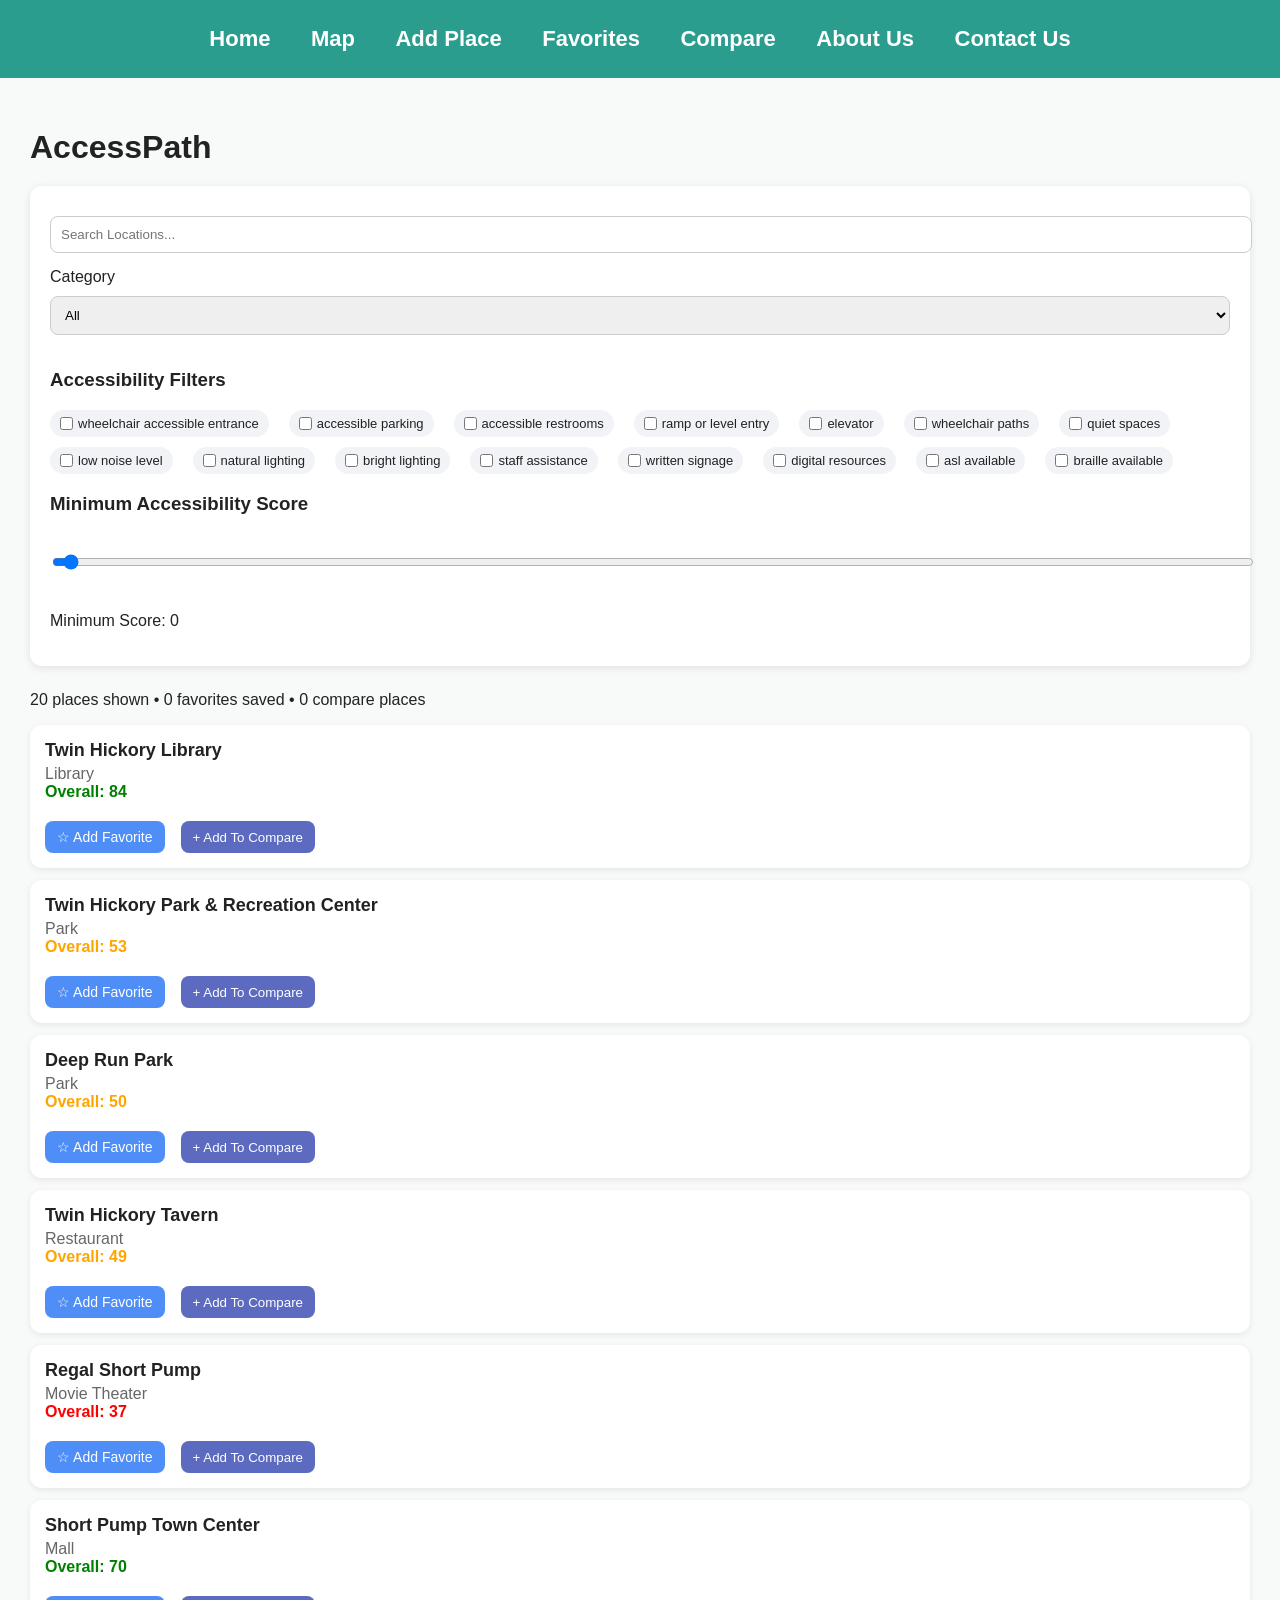
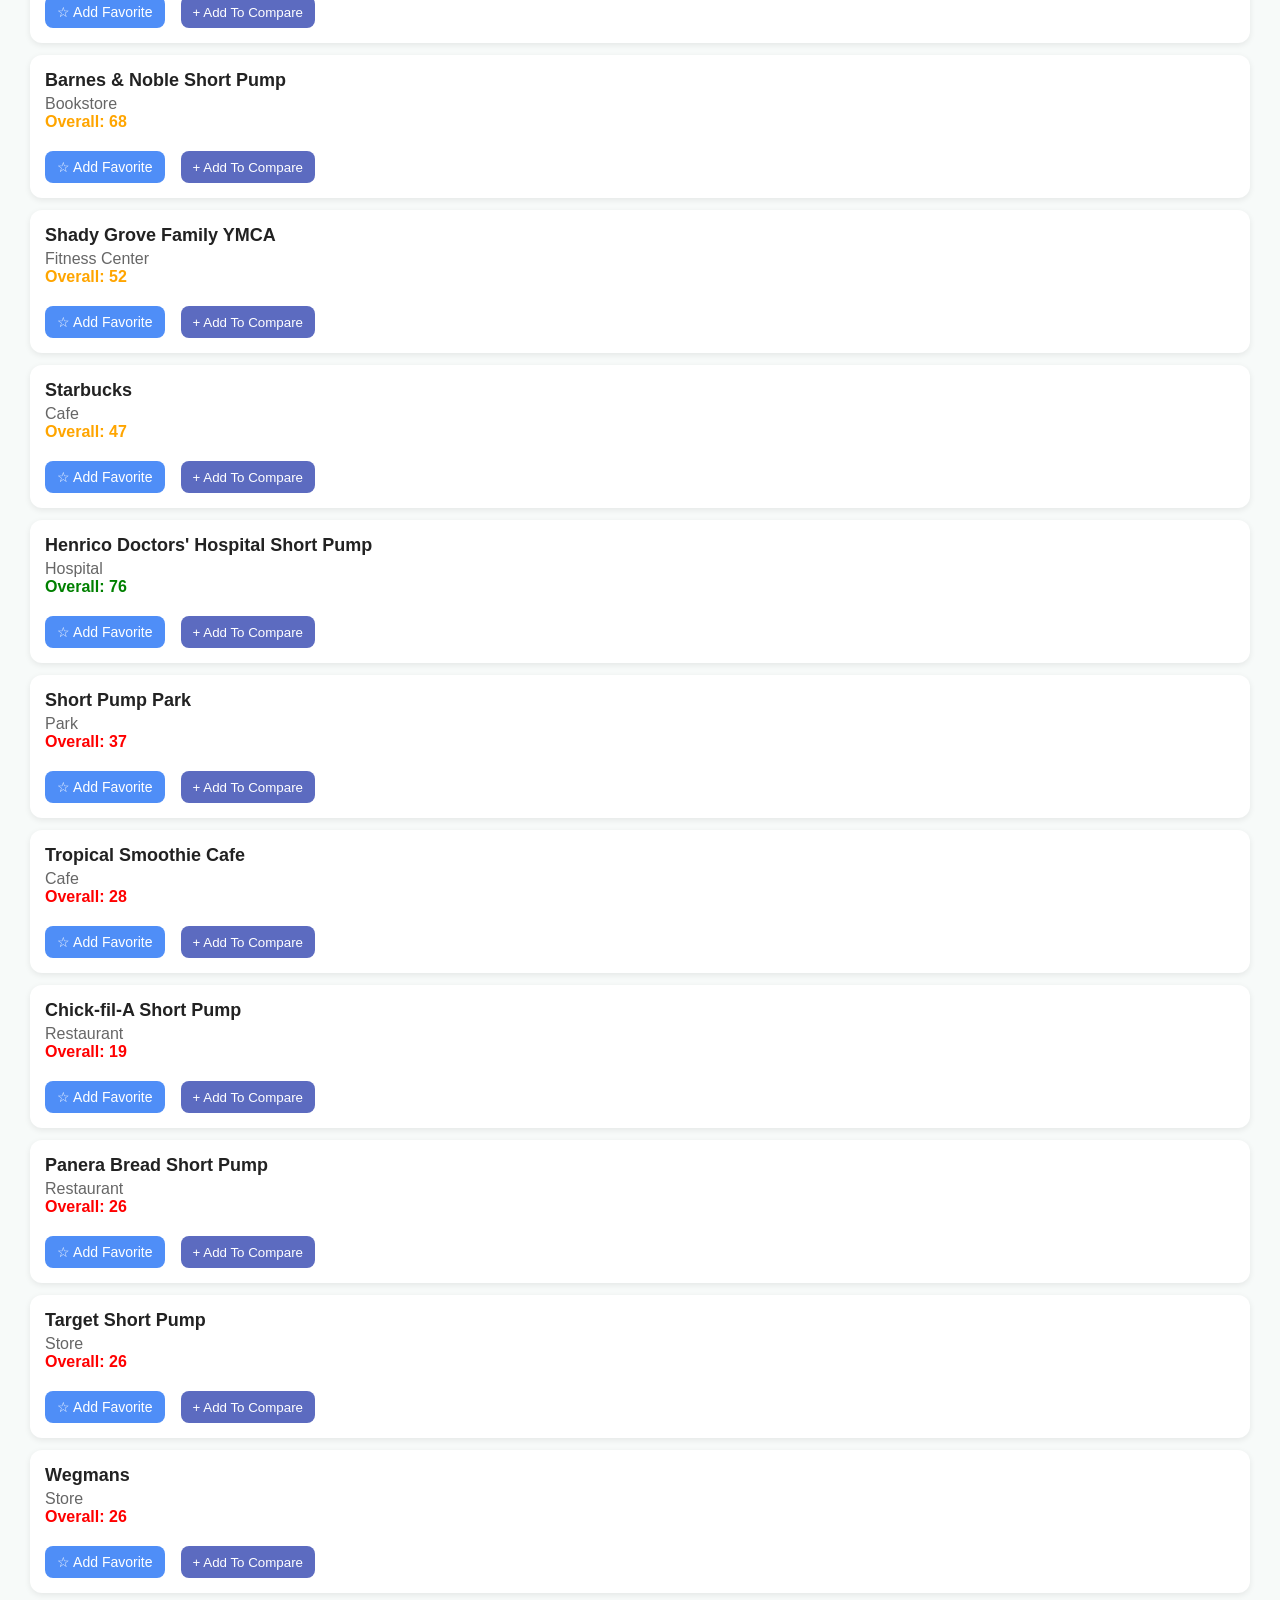
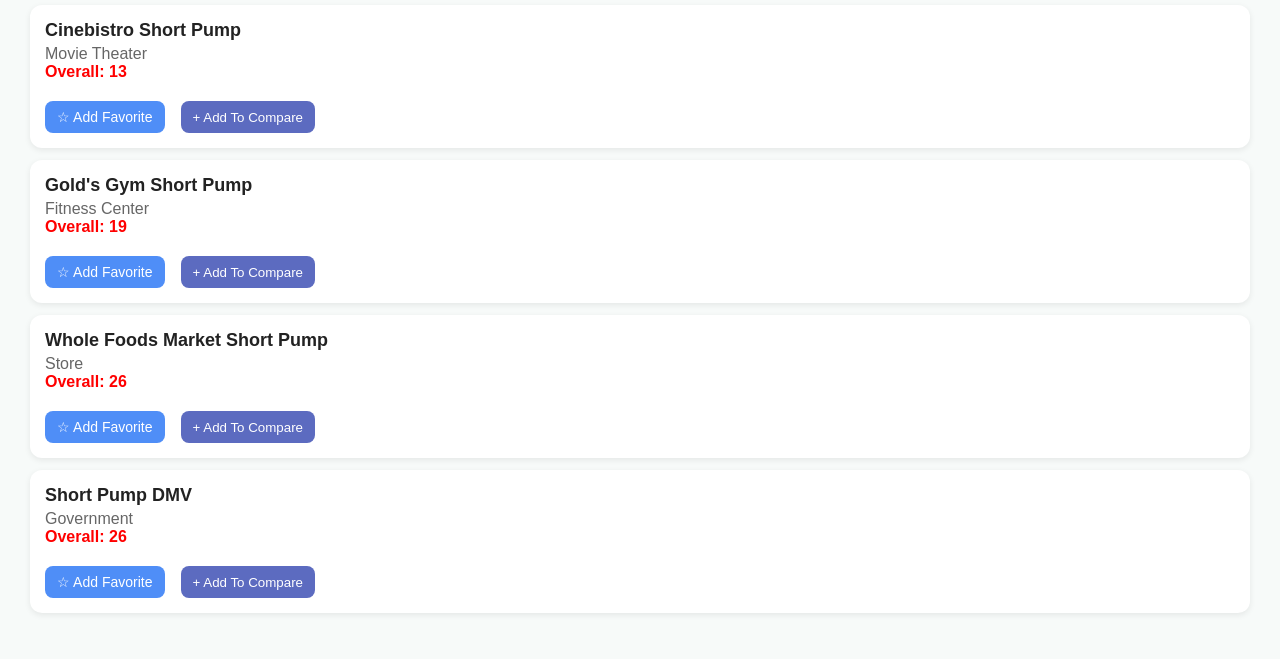
<file: index.html>
<!DOCTYPE html>
<html>
<head>
    <title>AccessPath</title>
    <link rel="stylesheet" href="style.css">
</head>
<body>

<nav>
    <a href="index.html">Home</a>
    <a href="map.html">map</a>
    <a href="add-place.html">Add Place</a>
    <a href="favorites.html">Favorites</a>
    <a href="compare.html">Compare</a>
    <a href="aboutus.html">About Us</a>
    <a href="contactme.html">Contact Us</a>
</nav>

<div class="container">

    <h1>AccessPath</h1>

    <div class="filters">

        <input type="text" id="searchInput" placeholder="Search Locations...">

        <label>Category</label>
        <select id="categoryDropdown">
            <option value="all">All</option>
        </select>

        <h3>Accessibility Filters</h3>
        <div id="typeFilters"></div>

        <h3>Minimum Accessibility Score</h3>

        <input id="minScore" type="range" min="0" max="100" value="0">

        <p>
            Minimum Score:
            <span id="scoreValue">0</span>
        </p>

    </div>

    <p id="resultsCount"></p>

    <ul id="locationList"></ul>

</div>

<script src="accessibility.js"></script>

</body>
</html>
</file>
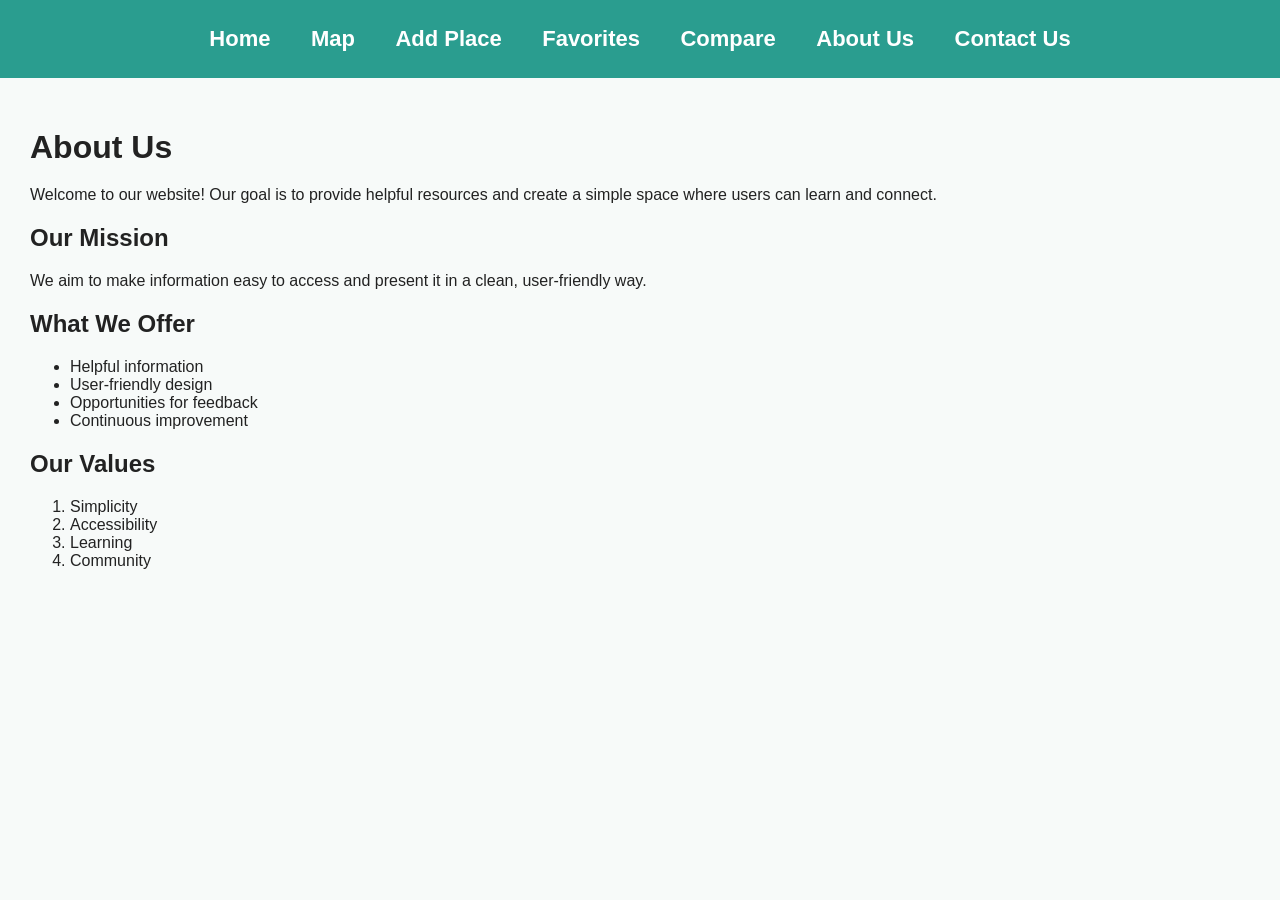
<file: aboutus.html>
<!DOCTYPE html>
<html>
<head>
    <title>About Us</title>
    <link href="style.css" rel="stylesheet">
</head>

<body>

    <nav>
        <a href="index.html">Home</a>
        <a href="map.html">map</a>
        <a href="add-place.html">Add Place</a>
        <a href="favorites.html">Favorites</a>
        <a href="compare.html">Compare</a>
        <a href="aboutus.html">About Us</a>
        <a href="contactme.html">Contact Us</a>
    </nav>

    <div class="container">
        <h1>About Us</h1>

        <p>
            Welcome to our website! Our goal is to provide helpful resources and create a simple space where users can learn and connect.
        </p>

        <h2>Our Mission</h2>
        <p>
            We aim to make information easy to access and present it in a clean, user-friendly way.
        </p>

        <h2>What We Offer</h2>
        <ul>
            <li>Helpful information</li>
            <li>User-friendly design</li>
            <li>Opportunities for feedback</li>
            <li>Continuous improvement</li>
        </ul>

        <h2>Our Values</h2>
        <ol>
            <li>Simplicity</li>
            <li>Accessibility</li>
            <li>Learning</li>
            <li>Community</li>
        </ol>

        <br>

    </div>
</body>
</html>
</file>
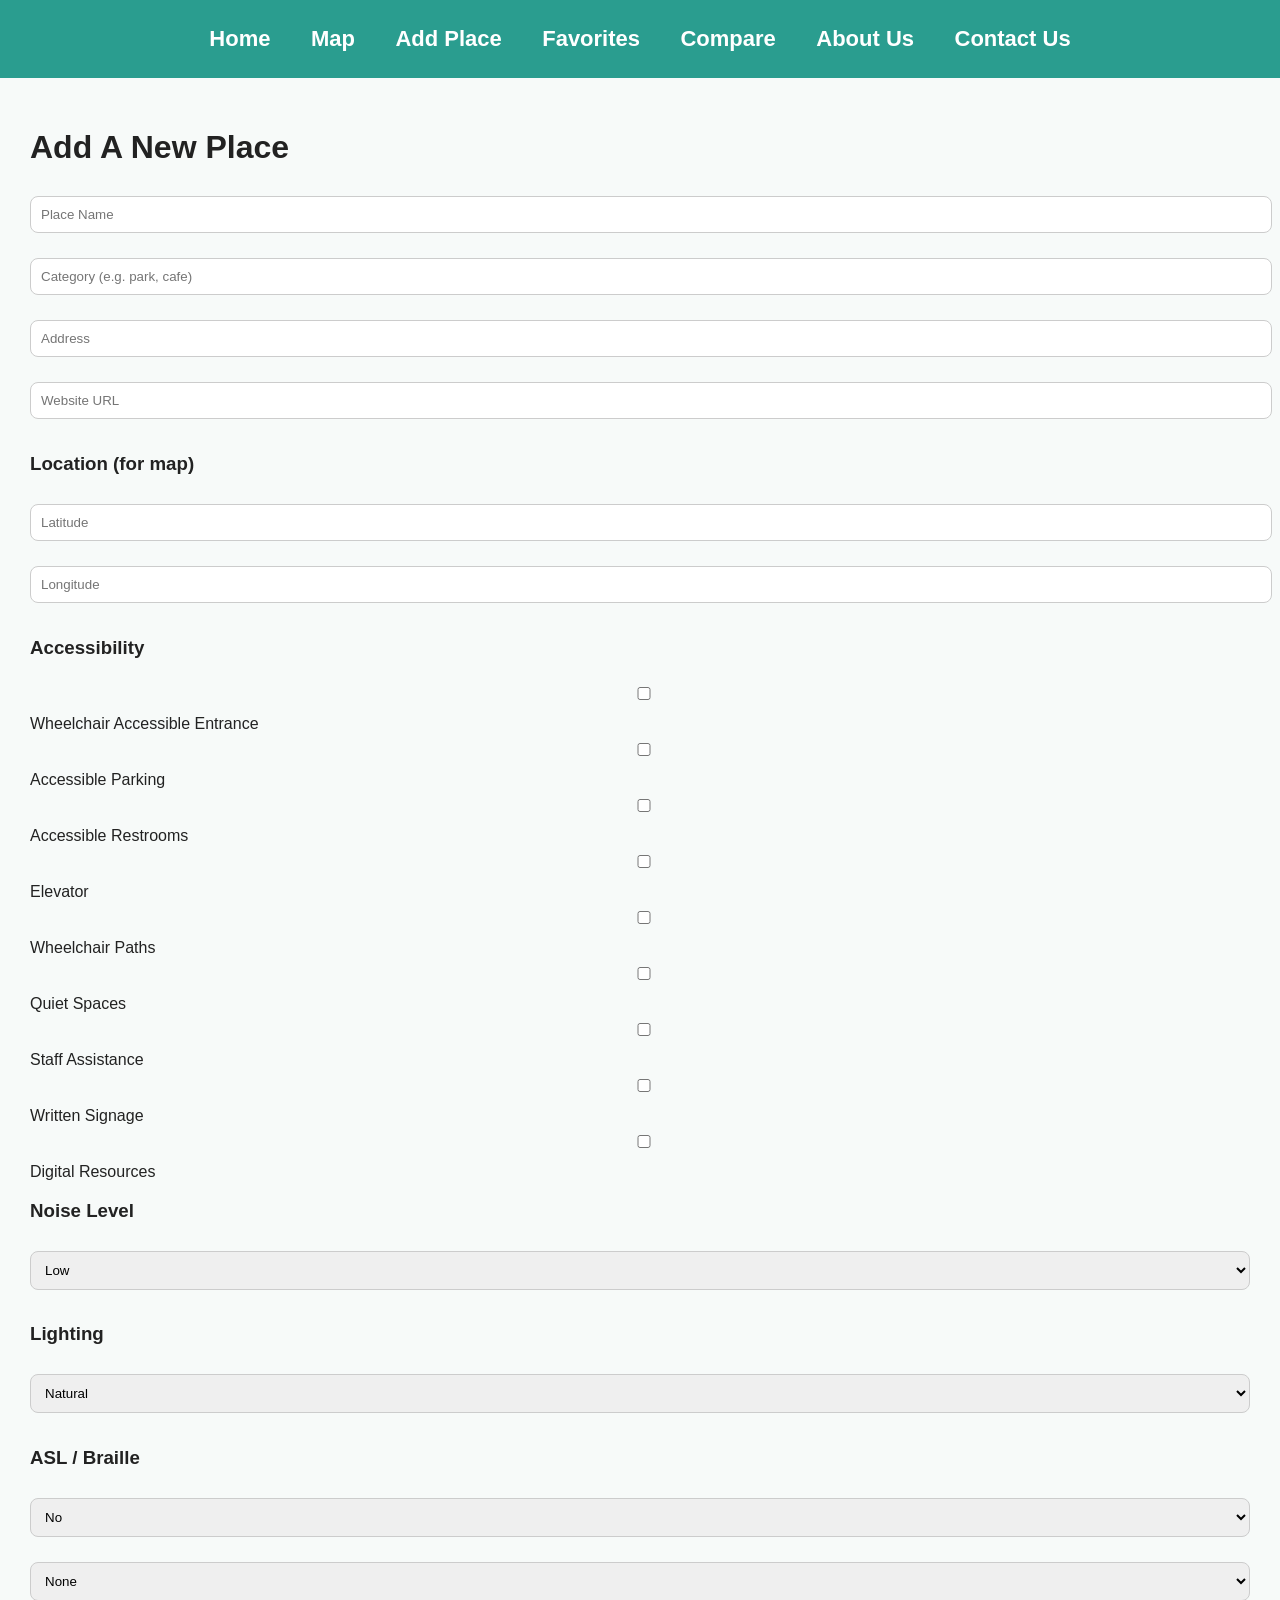
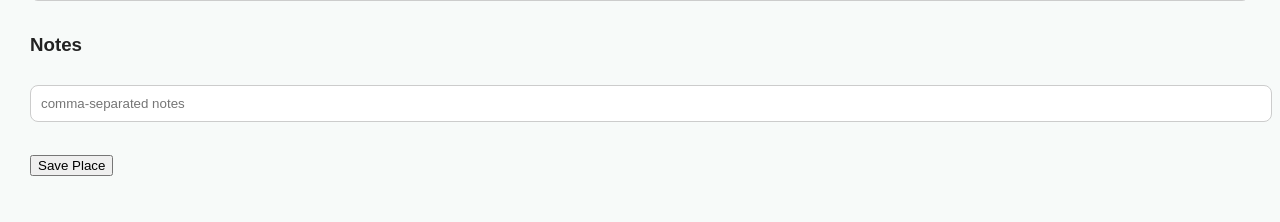
<file: add-place.html>
<!DOCTYPE html>
<html>
<head>
    <title>Add Place</title>
    <link rel="stylesheet" href="style.css">
</head>

<body>

<nav>
    <a href="index.html">Home</a>
    <a href="map.html">Map</a>
    <a href="add-place.html">Add Place</a>
    <a href="favorites.html">Favorites</a>
    <a href="compare.html">Compare</a>
    <a href="aboutus.html">About Us</a>
    <a href="contactme.html">Contact Us</a>
</nav>

<div class="container">

    <h1>Add A New Place</h1>

    <form id="addPlaceForm">

        <input id="name" placeholder="Place Name" required>

        <input id="type" placeholder="Category (e.g. park, cafe)" required>

        <input id="address" placeholder="Address" required>

        <input id="website" placeholder="Website URL">

        <h3>Location (for map)</h3>

        <input id="lat" placeholder="Latitude">
        <input id="lng" placeholder="Longitude">

        <h3>Accessibility</h3>

        <label><input type="checkbox" id="wheelchairEntrance"> Wheelchair Accessible Entrance</label><br>
        <label><input type="checkbox" id="accessibleParking"> Accessible Parking</label><br>
        <label><input type="checkbox" id="accessibleRestroom"> Accessible Restrooms</label><br>
        <label><input type="checkbox" id="elevatorAvailable"> Elevator</label><br>
        <label><input type="checkbox" id="wheelchairPaths"> Wheelchair Paths</label><br>

        <label><input type="checkbox" id="quietSpaces"> Quiet Spaces</label><br>
        <label><input type="checkbox" id="staffAssistance"> Staff Assistance</label><br>
        <label><input type="checkbox" id="writtenSignage"> Written Signage</label><br>
        <label><input type="checkbox" id="digitalResources"> Digital Resources</label><br>

        <h3>Noise Level</h3>
        <select id="noiseLevel">
            <option value="low">Low</option>
            <option value="medium">Medium</option>
            <option value="high">High</option>
        </select>

        <h3>Lighting</h3>
        <select id="lighting">
            <option value="natural">Natural</option>
            <option value="bright">Bright</option>
            <option value="dim">Dim</option>
        </select>

        <h3>ASL / Braille</h3>

        <select id="aslAvailable">
            <option value="no">No</option>
            <option value="yes">Yes</option>
            <option value="on_request">On Request</option>
        </select>

        <select id="brailleAvailable">
            <option value="none">None</option>
            <option value="partial">Partial</option>
            <option value="full">Full</option>
        </select>

        <h3>Notes</h3>

        <input id="notes" placeholder="comma-separated notes">

        <br><br>

        <button type="submit">Save Place</button>

    </form>

    <p id="saveStatus"></p>

</div>

<script src="add-place.js"></script>

</body>
</html>
</file>
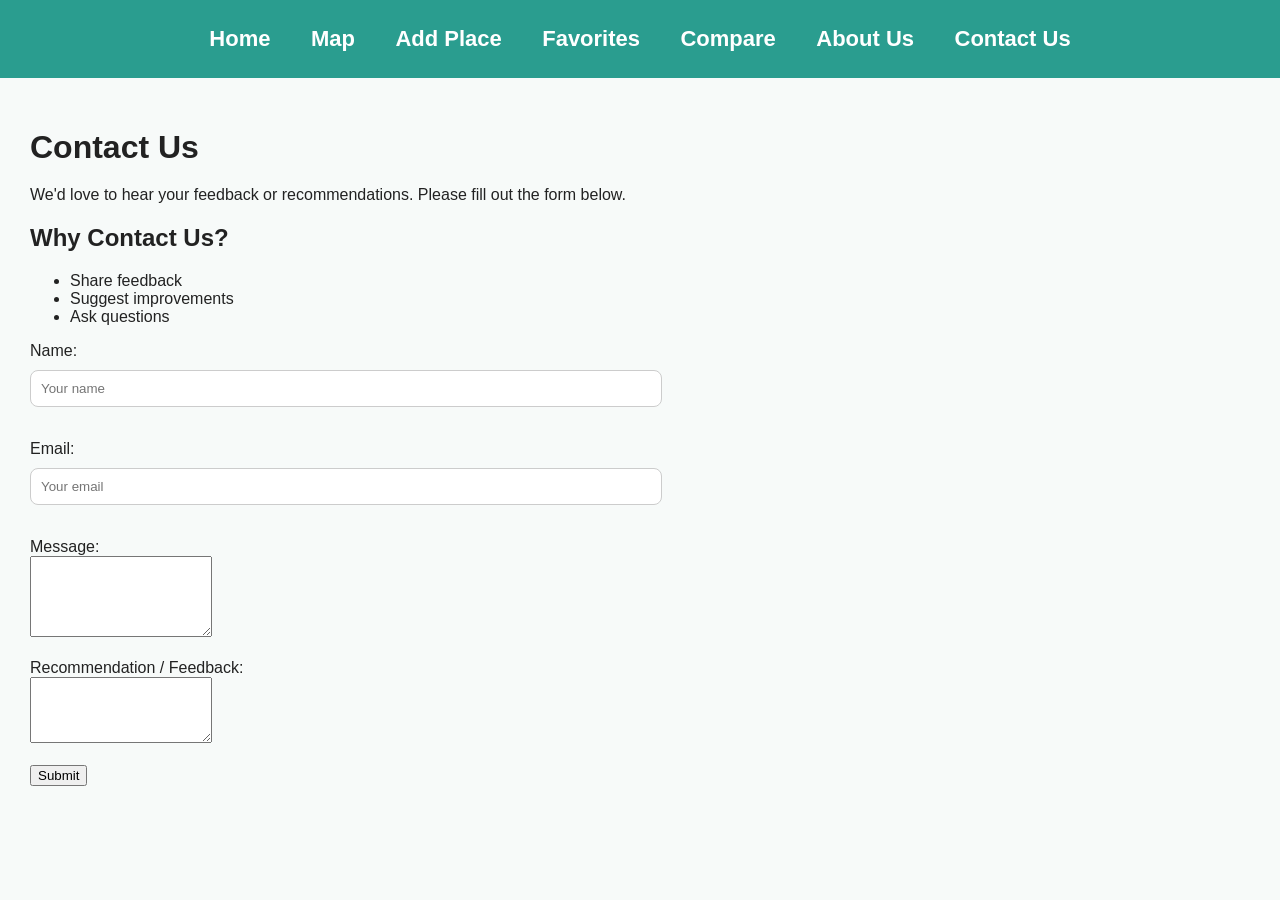
<file: contactme.html>
<!DOCTYPE html>
<html>
<head>
    <title>Contact Us</title>
    <link href="style.css" rel="stylesheet">
</head>

<body>
    <nav>
        <a href="index.html">Home</a>
        <a href="map.html">map</a>
        <a href="add-place.html">Add Place</a>
        <a href="favorites.html">Favorites</a>
        <a href="compare.html">Compare</a>
        <a href="aboutus.html">About Us</a>
        <a href="contactme.html">Contact Us</a>
    </nav>

    <div class="container">
        <h1>Contact Us</h1>

        <p>
            We'd love to hear your feedback or recommendations. Please fill out the form below.
        </p>

        <h2>Why Contact Us?</h2>
        <ul>
            <li>Share feedback</li>
            <li>Suggest improvements</li>
            <li>Ask questions</li>
        </ul>

        <form id="contactForm">

            <label>Name:</label><br>
            <input type="text" id="name" placeholder="Your name">
            <br><br>

            <label>Email:</label><br>
            <input type="email" id="email" placeholder="Your email">
            <br><br>

            <label>Message:</label><br>
            <textarea id="message" rows="5"></textarea>
            <br><br>

            <label>Recommendation / Feedback:</label><br>
            <textarea id="feedback" rows="4"></textarea>
            <br><br>

            <button type="submit">Submit</button>

        </form>

        <br>
    </div>
</body>
</html>
</file>
<file: style.css>
body {
    font-family: Arial, sans-serif;
    margin: 0;
    background-color: #f4f6f9;
    color: #222;
}


nav {
    background-color: #2a9d8f;
    padding: 26px 10px;
    text-align: center;
}

nav a {
    color: white;
    text-decoration: none;
    margin: 0 18px;
    font-weight: bold;
    font-size: 22px;
    text-transform: capitalize;
}

#typeFilters {
    display: flex;
    flex-wrap: wrap;
    gap: 10px;
}

#typeFilters label {
    background: #f1f3f6;
    padding: 6px 10px;
    border-radius: 20px;
    font-size: 13px;
    display: flex;
    align-items: center;
    gap: 5px;
    white-space: nowrap;
}

#typeFilters input {
    width: auto;
    margin: 0;
}

.container {
    padding: 30px;
}


h1 {
    margin-bottom: 20px;
}


.filters {
    background: white;
    padding: 20px;
    border-radius: 12px;
    box-shadow: 0 2px 8px rgba(0,0,0,0.1);
    margin-bottom: 25px;
}


input,
select {
    padding: 10px;
    margin-top: 10px;
    margin-bottom: 15px;
    width: 100%;
    border-radius: 8px;
    border: 1px solid #ccc;
}


#locationList {
    list-style: none;
    padding: 0;
}

.card {
    background: white;
    padding: 20px;
    margin-bottom: 20px;
    border-radius: 12px;
    box-shadow: 0 2px 8px rgba(0,0,0,0.1);
}


.card a {
    text-decoration: none;
    color: #2a9d8f;
    font-weight: bold;
}


.score {
    display: inline-block;
    padding: 8px 14px;
    border-radius: 999px;
    color: white;
    font-weight: bold;
    margin-top: 10px;
    margin-right: 10px;
}


.green {
    background-color: #2e8b57;
}


.orange {
    background-color: #ff9800;
}


.red {
    background-color: #e53935;
}


#map {
    height: 600px;
    border-radius: 12px;
    overflow: hidden;
    box-shadow: 0 2px 8px rgba(0,0,0,0.1);
}


.back-button {
    text-decoration: none;
    display: inline-block;
    margin-bottom: 20px;
    color: #1f3c88;
    font-weight: bold;
}

pre {
    background: #f4f4f4;
    padding: 15px;
    border-radius: 10px;
    overflow-x: auto;
}

.location-card {
    background: white;
    padding: 15px;
    margin-bottom: 12px;
    border-radius: 12px;
    box-shadow: 0 2px 6px rgba(0,0,0,0.08);
    cursor: pointer;
    transition: 0.2s;
}

.location-card:hover {
    transform: scale(1.01);
}

.location-title {
    font-weight: bold;
    font-size: 18px;
}

.location-type {
    color: #666;
    margin-top: 4px;
}

.card:hover {
    transform: scale(1.02);
    transition: 0.2s ease;
}

body {
    background-color: #f7faf9;
}

.favorite-btn {
    margin-top: 10px;
    padding: 8px 12px;
    border: none;
    border-radius: 8px;
    background-color: #4f8ef7;
    color: white;
    cursor: pointer;
    font-size: 14px;
}

.favorite-btn:hover {
    background-color: #3a73cc;
}

.compare-btn {
    margin-top: 10px;
    margin-left: 8px;
    padding: 8px 12px;
    border: none;
    border-radius: 8px;
    background-color: #5c6bc0;
    color: white;
    cursor: pointer;
}

.compare-btn:hover {
    background-color: #3f51b5;
}

.button-row {
    display: flex;
    gap: 8px;
    margin-top: 10px;
}

.compare-table {
    width: 100%;
    border-collapse: collapse;
    margin-top: 20px;
}

.compare-table th,
.compare-table td {
    border: 1px solid #ccc;
    padding: 12px;
    text-align: center;
}

.compare-table th {
    background-color: #f4f4f4;
}

.remove-btn {
    padding: 6px 10px;
    border: none;
    border-radius: 6px;
    cursor: pointer;
}

#contactForm input {
    width: 50%;
}
</file>
